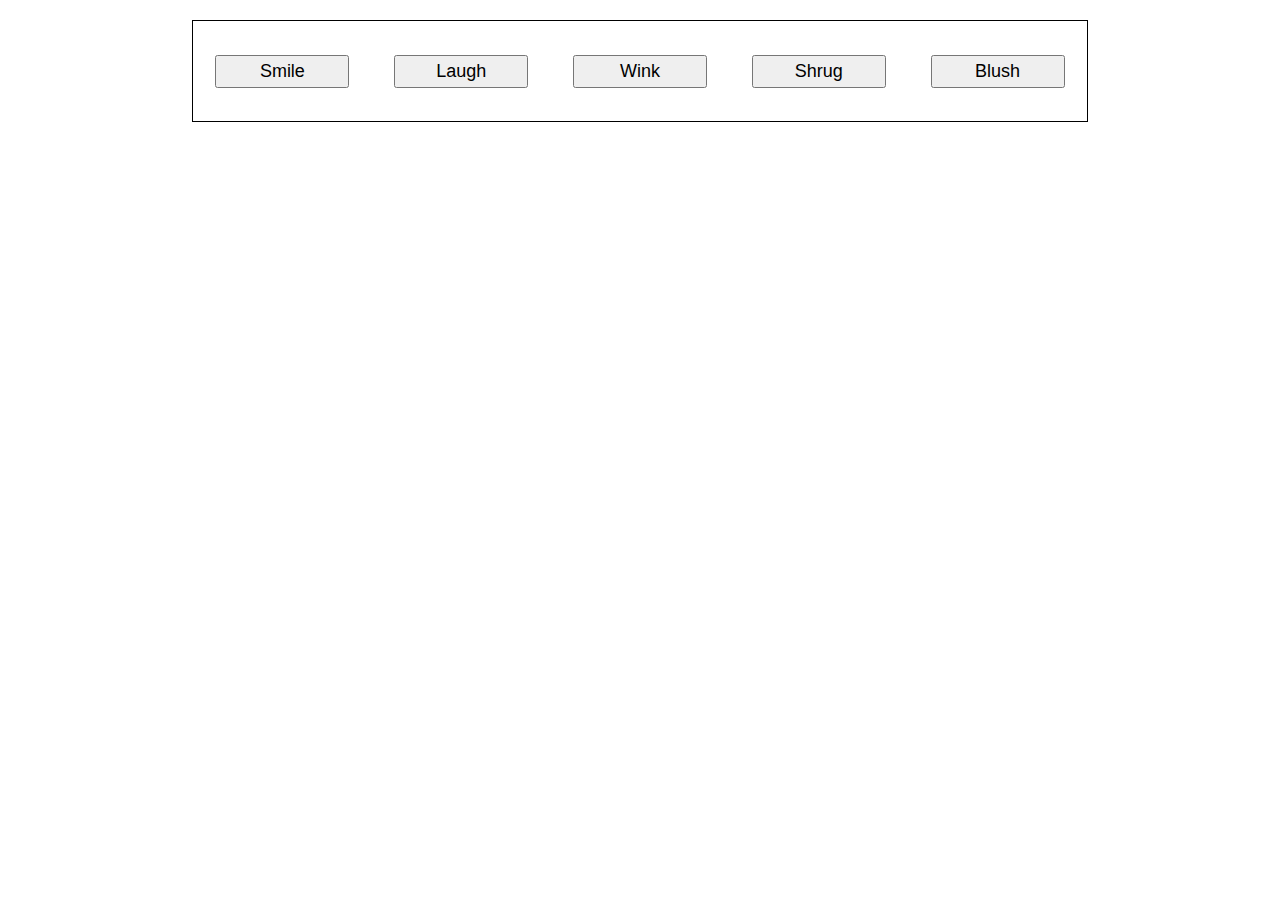
<file: flex/index.html>
<!DOCTYPE html>
<html lang="en-us">
  <head>
    <meta charset="utf-8">
    <meta name="viewport" content="width=device-width">
    <title>Flexbox align 0 — starting code</title>
    <style>
      html 
      {
        font-family: sans-serif;
      }

      body 
    { 
        width: 70%;
        max-width: 960px;
        margin: 20px auto;
    }

      button
    {
        font-size: 18px;
        line-height: 1.5;
        width: 15%;
    }

      div
        {
            height: 100px;
            border: 1px solid black;
        }
      /* Add your flexbox CSS below here */
      div 
      {
        display: flex;
        align-items: center;
        justify-content: space-around;
      }
      

    </style>
  </head>
  <body>
    <div>
      <button>Smile</button>
      <button>Laugh</button>
      <button>Wink</button>
      <button>Shrug</button>
      <button>Blush</button>
    </div>
  </body>
</html>
</file>
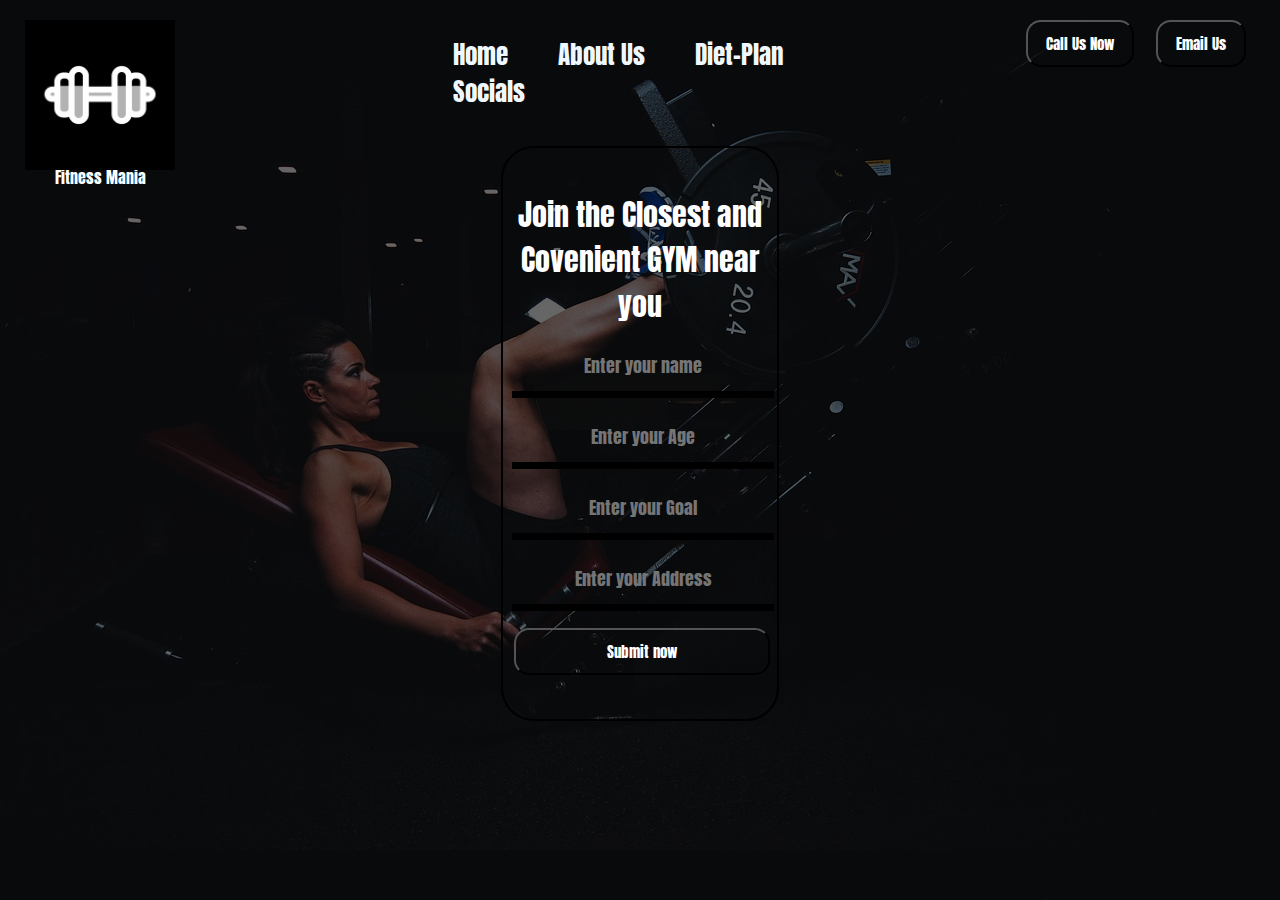
<file: gymwebsite/index.html>
<!DOCTYPE html>
<html lang="en">
<head>
    <meta charset="UTF-8">
    <meta name="viewport" content="width=device-width, initial-scale=1.0">
    <title>My Fitness Club</title>
    <link rel="stylesheet" href="style.css">
</head>
<body>
    <header class="header">
        <!-- logo -->
        <div class="left">
            <img src="img/logo.jpg" alt="logo" class="logo">
        <div>Fitness Mania</div>
        </div>
        <!-- navigation -->
        <div class="mid">
            <ul class="navbar">
                <li><a href="index.html">Home</a></li>
                <li><a href="about.html">About Us</a></li>
                <li><a href="#">Diet-Plan</a></li>
                <li><a href="#">Socials</a></li>
               </ul>
        </div>
        <!-- buttons -->
        <div class="right">
           <button class="btn">
                Call Us  Now
           </button>
           <button class="btn">
                Email Us
           </button>
        </div>
    </header>

    <div class="container">
        <h1>
            Join the Closest and Covenient GYM near you
            <form action="noaction.php">
                <div class="formgroup">
                    <input type="text" name=""  id="" placeholder="Enter your name">
                </div>
                <div class="formgroup">
                    <input type="text" name="" id=""  placeholder="Enter your Age">
                </div>
                <div class="formgroup">
                    <input type="text" name=""  id="" placeholder="Enter your Goal">
                </div>
                <div class="formgroup">
                    <input type="text" name=""  id="" placeholder="Enter your Address">
                </div>
                <button class="btn">Submit now</button>
            </form>
        </h1>
    </div>
</body>
</html>
</file>
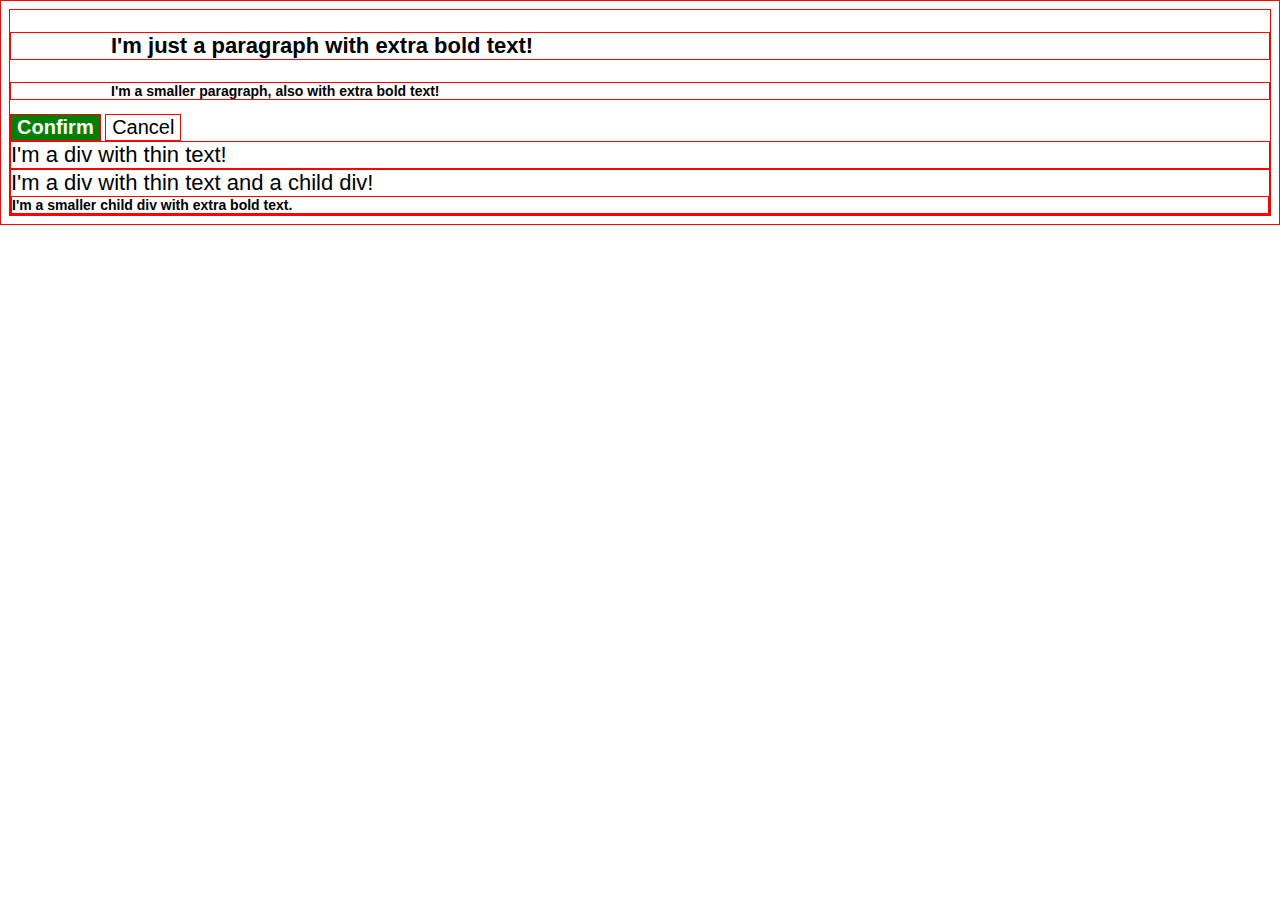
<file: ids&classes/index.html>
<!DOCTYPE html>
<html lang="en">
  <head>
    <meta charset="UTF-8">
    <meta http-equiv="X-UA-Compatible" content="IE=edge">
    <meta name="viewport" content="width=device-width, initial-scale=1.0">
    <title>Fix the Cascade</title>
    <link rel="stylesheet" href="style.css">
  </head>
  <body>
    <p class="para">I'm just a paragraph with extra bold text!</p>
    <p class="para small-para">I'm a smaller paragraph, also with extra bold text!</p>

    <button id="confirm-button" class="button confirm">Confirm</button>
    <button id="cancel-button" class="button cancel">Cancel</button>

    <div class="text">I'm a div with thin text!</div>
    <div class="text">I'm a div with thin text and a child div!
      <div class="text child">I'm a smaller child div with extra bold text.</div>
    </div>
  </body>
</html>
</file>
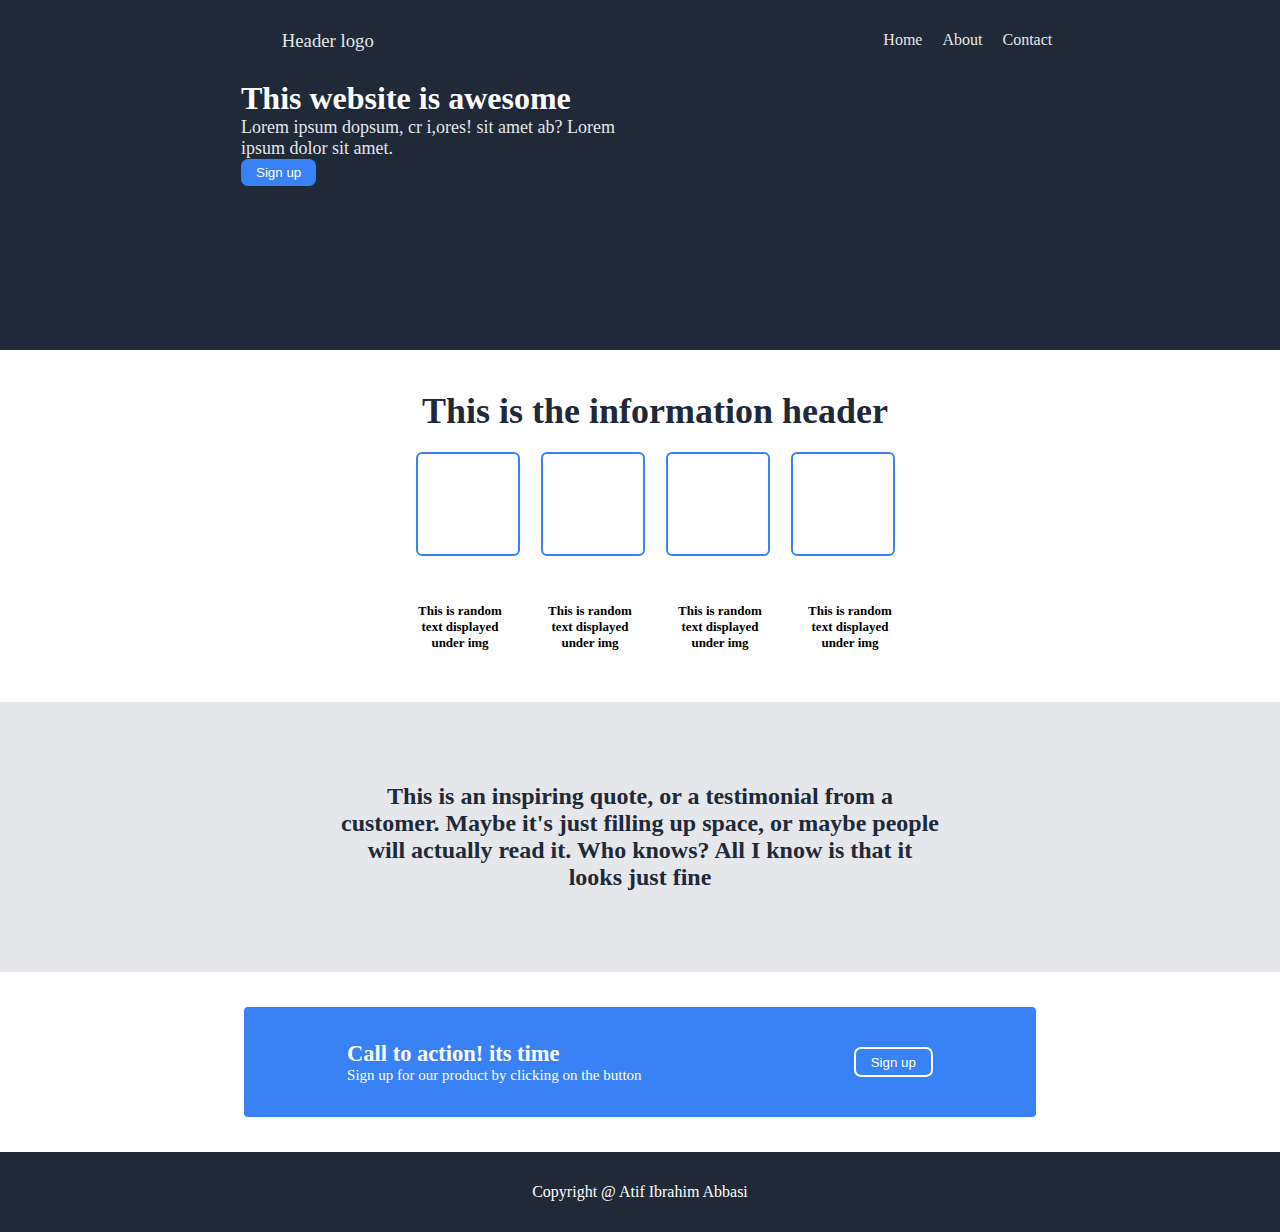
<file: Landing/index.html>
<!DOCTYPE html>
<html lang="en">

<head>
    <meta charset="UTF-8">
    <meta name="viewport" content="width=device-width, initial-scale=1.0">
    <title>Abbasi Landing Page</title>
    <link rel="stylesheet" href="style.css">
</head>

<body>
    <div class="nav">
        <div class="logo">
            <h3>Header logo</h1>
        </div>
        <div class="links">
            <a href="#">Home</a>
            <a href="#">About</a>
            <a href="#">Contact</a>
        </div>
    </div>
    <div class="header">
        <div class="left">
            <h1 class="Hero-main-text">This website is awesome</h1>
            <p>Lorem ipsum dopsum, cr i,ores! sit amet ab? Lorem ipsum dolor sit amet.</p>

            <button>
                Sign up
            </button>

        </div>
        <div class="right">
        </div>
    </div>
    <div class="information-header">
        <h2>
            This is the information header
        </h2>
        <div class="boxes">
            <div class="box1"></div>
            <div class="box2"></div>
            <div class="box3"></div>
            <div class="box4"></div>
        </div>
        <div class="text">
            <div class="text1">This is random text displayed under img</div>
            <div class="text2">This is random text displayed under img</div>
            <div class="text3">This is random text displayed under img</div>
            <div class="text4">This is random text displayed under img</div>
        </div>
    </div>
    <div class="inspiring-quote">
        <div class="wrapper">
            <div class="text">
                This is an inspiring quote, or a testimonial from a customer. Maybe it's just filling up space, or maybe people will actually read it. Who knows? All I know is that it looks just fine
            </div>
        </div>
    </div>
    <div class="call-to-action">
        <div class="text-inside">
            <div>
                <h2>Call to action! its time</h2>
                <p>Sign up for our product by clicking on the button</p>
            </div>
            <button class="btn">Sign up</button>
        </div>
    </div>
    <footer>
        <p>Copyright @ Atif Ibrahim Abbasi</p>
    </footer>
</body>

</html>
</file>
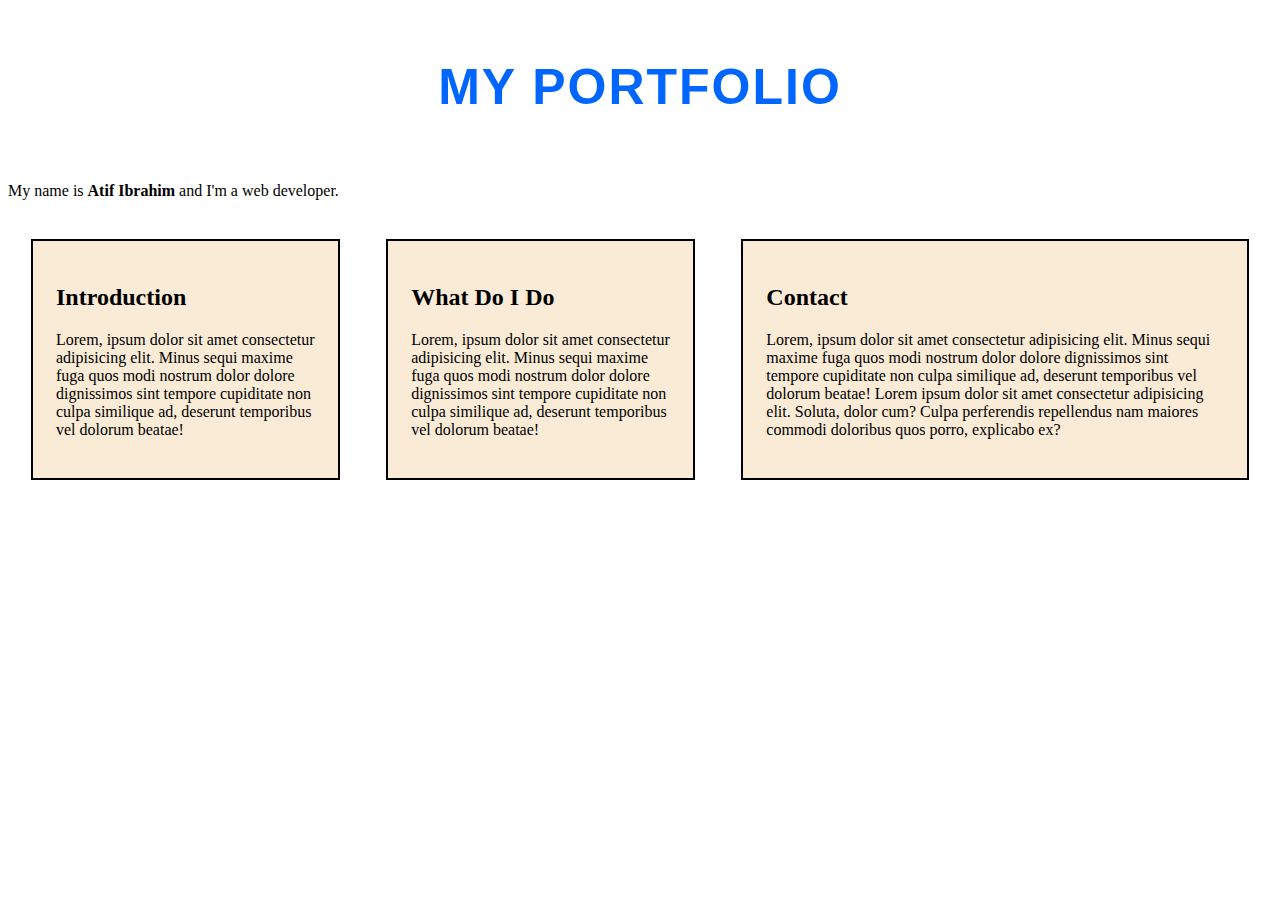
<file: portfolio/index.html>
<!DOCTYPE html>
<html lang="en">
<head>
    <meta charset="UTF-8">
    <meta name="viewport" content="width=device-width, initial-scale=1.0">
    <title>My Portfolio</title>
    <link rel="stylesheet" href="style.css">
</head>
<body>
   <h1 class="toptitle">MY Portfolio</h1>
    <p>My name is <strong>Atif Ibrahim</strong> and I'm a web developer.</p>


    <section>
        <article>
            <h2 class="heading">Introduction</h2>
            <p>Lorem, ipsum dolor sit amet consectetur adipisicing elit. Minus sequi maxime fuga quos modi nostrum dolor dolore dignissimos sint tempore cupiditate non culpa similique ad, deserunt temporibus vel dolorum beatae!</p>
        </article>
        <article>
            <h2 class="heading">What Do I Do</h2>
            <p>Lorem, ipsum dolor sit amet consectetur adipisicing elit. Minus sequi maxime fuga quos modi nostrum dolor dolore dignissimos sint tempore cupiditate non culpa similique ad, deserunt temporibus vel dolorum beatae!</p>
        </article>
        <article>
            <h2 class="heading">Contact</h2>
            <p>Lorem, ipsum dolor sit amet consectetur adipisicing elit. Minus sequi maxime fuga quos modi nostrum dolor dolore dignissimos sint tempore cupiditate non culpa similique ad, deserunt temporibus vel dolorum beatae! Lorem ipsum dolor sit amet consectetur adipisicing elit. Soluta, dolor cum? Culpa perferendis repellendus nam maiores commodi doloribus quos porro, explicabo ex?</p>
        </article>
    </section>
</body>
</html>
</file>
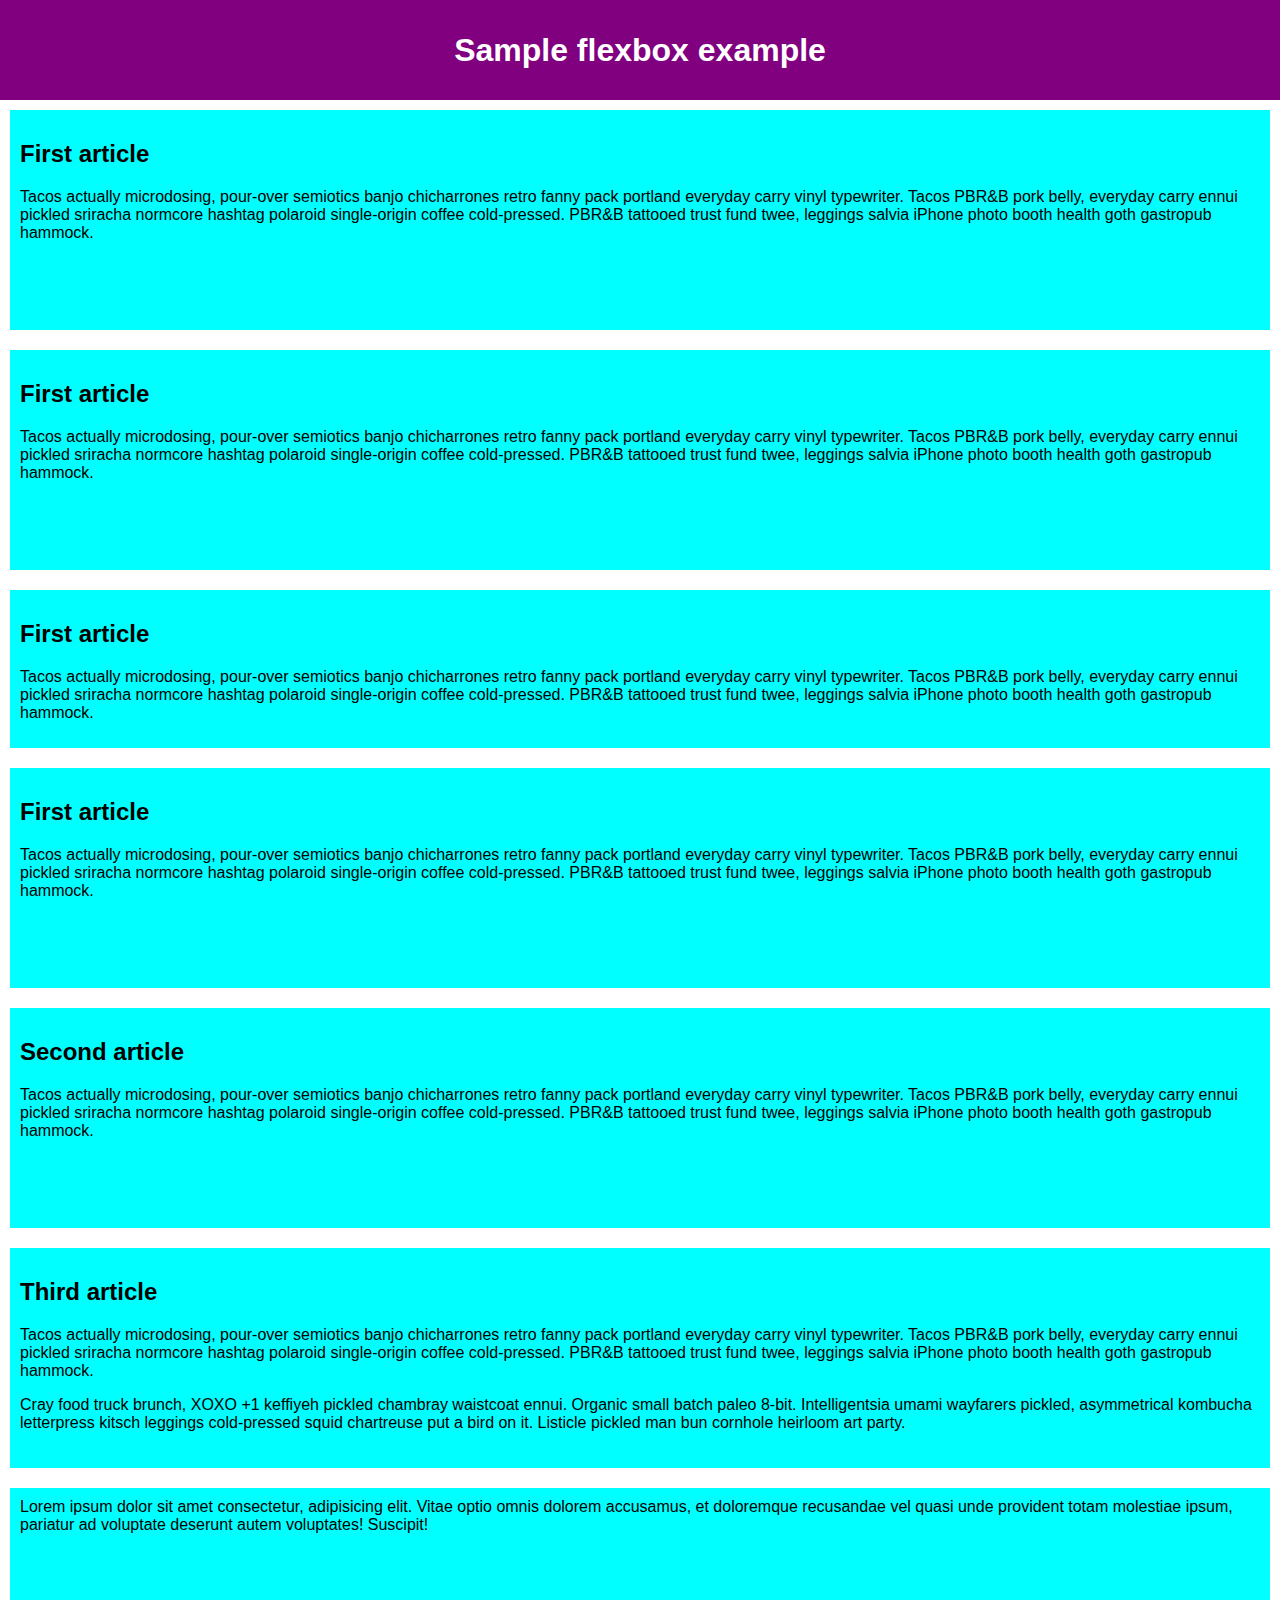
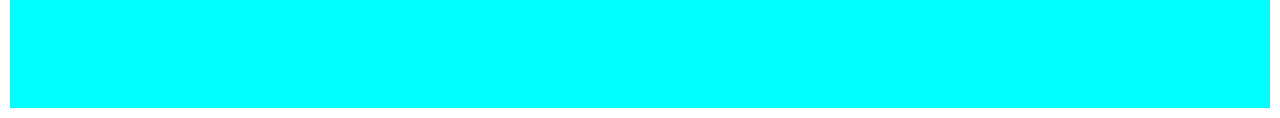
<file: practice2/index.html>
<!DOCTYPE html>
<html lang="en-us">
  <head>
    <meta charset="utf-8">
    <meta name="viewport" content="width=device-width">
    <title>Flexbox 0 — starting code</title>
    <style>
      html {
        font-family: sans-serif;
      }

      body {
        margin: 0;
      }

      header {
        background: purple;
        height: 100px;
      }

      h1 {
        text-align: center;
        color: white;
        line-height: 100px;
        margin: 0;
      }

      article {
        padding: 10px;
        margin: 10px;
        background: aqua;
        flex : 1 ;
        flex: 200px ;
        
      }
      article:nth-of-type(3) {
  flex: 2;
}

      /* Add your flexbox CSS below here */
      section
      {
        display : flex;
        /* flex-direction: column; */
        flex-flow: column wrap;
        
      }

      
    </style>
  </head>
  <body>
    <header>
      <h1>Sample flexbox example</h1>
    </header>

    <section>
      <article>
        <h2>First article</h2>

        <p>Tacos actually microdosing, pour-over semiotics banjo chicharrones retro fanny pack portland everyday carry vinyl typewriter. Tacos PBR&B pork belly, everyday carry ennui pickled sriracha normcore hashtag polaroid single-origin coffee cold-pressed. PBR&B tattooed trust fund twee, leggings salvia iPhone photo booth health goth gastropub hammock.</p>
      </article>
      <article>
        <h2>First article</h2>

        <p>Tacos actually microdosing, pour-over semiotics banjo chicharrones retro fanny pack portland everyday carry vinyl typewriter. Tacos PBR&B pork belly, everyday carry ennui pickled sriracha normcore hashtag polaroid single-origin coffee cold-pressed. PBR&B tattooed trust fund twee, leggings salvia iPhone photo booth health goth gastropub hammock.</p>
      </article> <article>
        <h2>First article</h2>

        <p>Tacos actually microdosing, pour-over semiotics banjo chicharrones retro fanny pack portland everyday carry vinyl typewriter. Tacos PBR&B pork belly, everyday carry ennui pickled sriracha normcore hashtag polaroid single-origin coffee cold-pressed. PBR&B tattooed trust fund twee, leggings salvia iPhone photo booth health goth gastropub hammock.</p>
      </article> <article>
        <h2>First article</h2>

        <p>Tacos actually microdosing, pour-over semiotics banjo chicharrones retro fanny pack portland everyday carry vinyl typewriter. Tacos PBR&B pork belly, everyday carry ennui pickled sriracha normcore hashtag polaroid single-origin coffee cold-pressed. PBR&B tattooed trust fund twee, leggings salvia iPhone photo booth health goth gastropub hammock.</p>
      </article>
      <article>
        <h2>Second article</h2>

        <p>Tacos actually microdosing, pour-over semiotics banjo chicharrones retro fanny pack portland everyday carry vinyl typewriter. Tacos PBR&B pork belly, everyday carry ennui pickled sriracha normcore hashtag polaroid single-origin coffee cold-pressed. PBR&B tattooed trust fund twee, leggings salvia iPhone photo booth health goth gastropub hammock.</p>
      </article>

      <article>
        <h2>Third article</h2>

        <p>Tacos actually microdosing, pour-over semiotics banjo chicharrones retro fanny pack portland everyday carry vinyl typewriter. Tacos PBR&B pork belly, everyday carry ennui pickled sriracha normcore hashtag polaroid single-origin coffee cold-pressed. PBR&B tattooed trust fund twee, leggings salvia iPhone photo booth health goth gastropub hammock.</p>

        <p>Cray food truck brunch, XOXO +1 keffiyeh pickled chambray waistcoat ennui. Organic small batch paleo 8-bit. Intelligentsia umami wayfarers pickled, asymmetrical kombucha letterpress kitsch leggings cold-pressed squid chartreuse put a bird on it. Listicle pickled man bun cornhole heirloom art party.</p>
      </article>
      <article>
        Lorem ipsum dolor sit amet consectetur, adipisicing elit. Vitae optio omnis dolorem accusamus, et doloremque recusandae vel quasi unde provident totam molestiae ipsum, pariatur ad voluptate deserunt autem voluptates! Suscipit!
      </article>
    </section>
  </body>
</html>
</file>
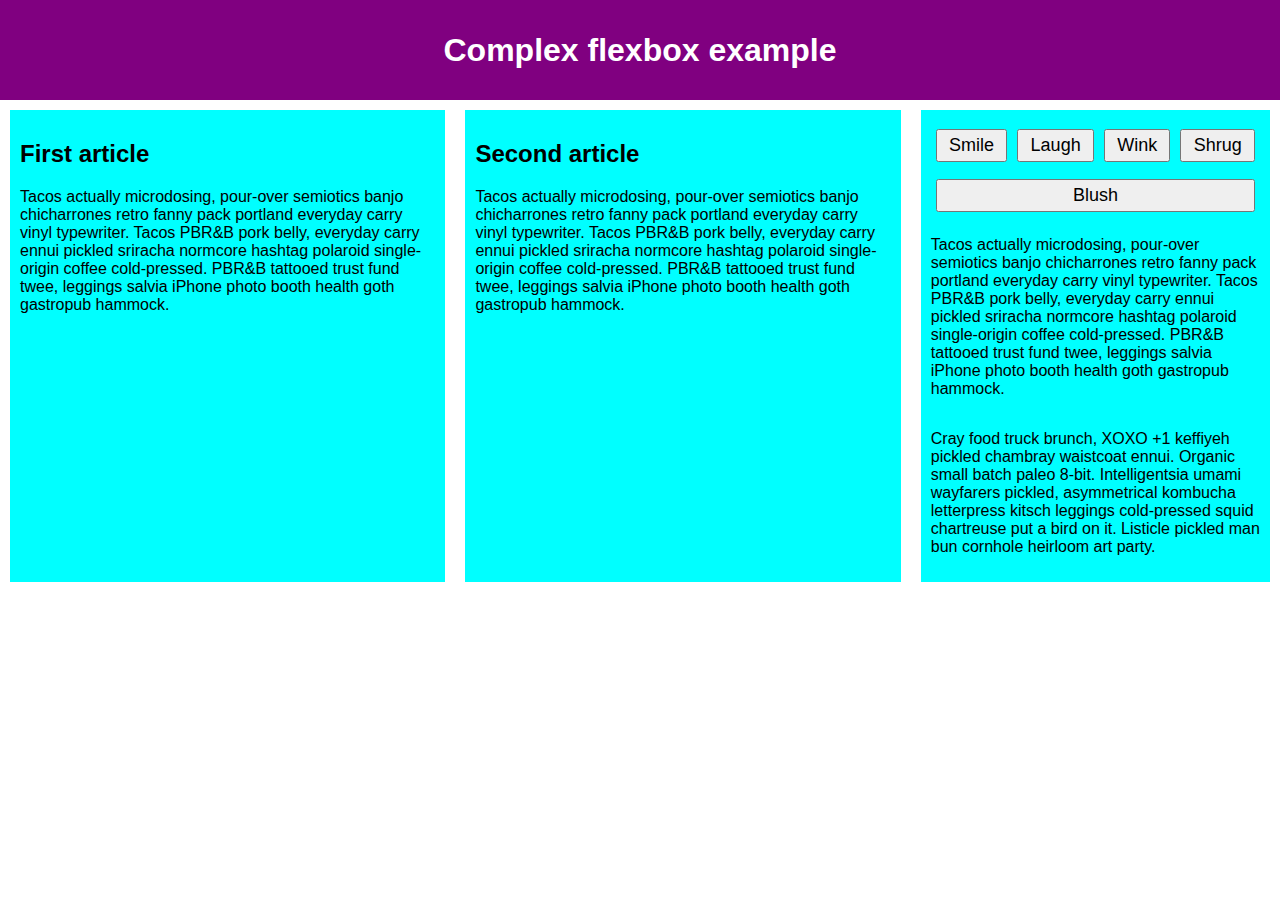
<file: flex/complexflex.html>
<!DOCTYPE html>
<html lang="en-us">
  <head>
    <meta charset="utf-8">
    <meta name="viewport" content="width=device-width">
    <title>Complex flexbox example</title>
    <style>
      html {
        font-family: sans-serif;
      }

      body {
        margin: 0;
      }

      header {
        background: purple;
        height: 100px;
      }

      h1 {
        text-align: center;
        color: white;
        line-height: 100px;
        margin: 0;
      }

      article {
        padding: 10px;
        margin: 10px;
        background: aqua;
      }

      /* Add your flexbox CSS below here */

      section {
        display: flex;
        
      }

      article {
        flex: 5 200px;
      }

      article:nth-of-type(3) {
        flex: 3 200px;
        display: flex;
        flex-flow: column;
      }

      article:nth-of-type(3) div:first-child {
        flex: 1 100px;
        display: flex;
        flex-flow: row wrap;
        align-items: center;
        justify-content: space-around;
      }

      button {
        flex: 1 auto;
        margin: 5px;
        font-size: 18px;
        line-height: 1.5;
      }
      
    </style>
  </head>
  <body>
    <header>
      <h1>Complex flexbox example</h1>
    </header>

    <section>
      <article>
        <h2>First article</h2>

        <p>Tacos actually microdosing, pour-over semiotics banjo chicharrones retro fanny pack portland everyday carry vinyl typewriter. Tacos PBR&B pork belly, everyday carry ennui pickled sriracha normcore hashtag polaroid single-origin coffee cold-pressed. PBR&B tattooed trust fund twee, leggings salvia iPhone photo booth health goth gastropub hammock.</p>
      </article>

      <article>
        <h2>Second article</h2>

        <p>Tacos actually microdosing, pour-over semiotics banjo chicharrones retro fanny pack portland everyday carry vinyl typewriter. Tacos PBR&B pork belly, everyday carry ennui pickled sriracha normcore hashtag polaroid single-origin coffee cold-pressed. PBR&B tattooed trust fund twee, leggings salvia iPhone photo booth health goth gastropub hammock.</p>
      </article>

      <article>
        <div>
          <button>Smile</button>
          <button>Laugh</button>
          <button>Wink</button>
          <button>Shrug</button>
          <button>Blush</button>
        </div>
        <div>
          <p>Tacos actually microdosing, pour-over semiotics banjo chicharrones retro fanny pack portland everyday carry vinyl typewriter. Tacos PBR&B pork belly, everyday carry ennui pickled sriracha normcore hashtag polaroid single-origin coffee cold-pressed. PBR&B tattooed trust fund twee, leggings salvia iPhone photo booth health goth gastropub hammock.</p>
        </div>
        <div>
          <p>Cray food truck brunch, XOXO +1 keffiyeh pickled chambray waistcoat ennui. Organic small batch paleo 8-bit. Intelligentsia umami wayfarers pickled, asymmetrical kombucha letterpress kitsch leggings cold-pressed squid chartreuse put a bird on it. Listicle pickled man bun cornhole heirloom art party.</p>
        </div>
      </article>
    </section>
  </body>
</html>
</file>
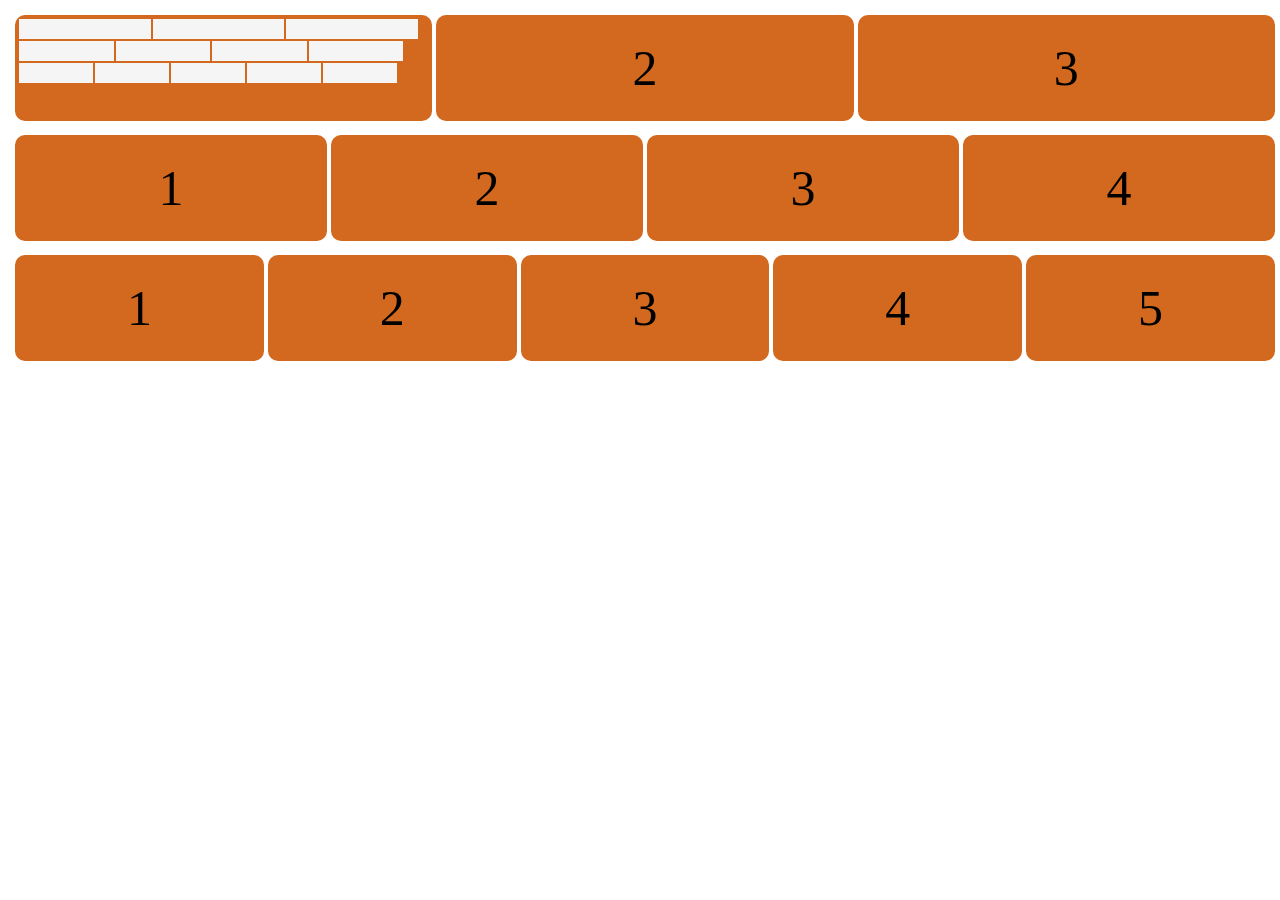
<file: flex/tutflex.html>
<!DOCTYPE html>
<html lang="en">

<head>
    <meta charset="UTF-8">
    <meta name="viewport" content="width=device-width, initial-scale=1.0">
    <title>Flex Challange</title>
</head>
<style>
    .container {
        display: flex;
        flex-direction: row;
        border: 5px solid rgba(0, 115, 255, 0);
        width: 100%;
    }

    .item {
        margin: 2px;
        border: 3px solid rgba(255, 0, 0, 0);
        width: 33%;
        height: 100px;
        border-radius: 10px;
        text-align: center;
        line-height: 100px;
        font-size: 50px;
        background-color: chocolate;
    }

    #item1 {
        display: flex;
        flex-wrap: wrap;
        align-content: flex-start;
    }

    .miniitem {
        border: 3px solid rgba(255, 0, 0, 0);
        background-color: whitesmoke;
        margin: 1px;
        width: 32%;
        height: 20px;
        font-size: 50px;
        box-sizing: border-box;
    
    }
    .miniitem1 {
        background-color: whitesmoke;
        margin: 1px;
        
        border: 3px solid rgba(255, 0, 0, 0);
        width: 23%;
        height: 20px;
        font-size: 50px;
        box-sizing: border-box;
        /* // shift them close to above items */
            
}
.miniitem2 {
        border: 3px solid rgba(255, 0, 0, 0);
        width: 18%;
        background-color: whitesmoke;
        margin: 1px;
        height: 20px;
        font-size: 50px;
        box-sizing: border-box;
        /* // shift them close to above items */
            
}
#si
{
   height:  ;
}
</style>

<body>

    <div class="container">

        <div class="item" id="item1">
            
            
            <div class="miniitem" id="smallitem1"></div>
            <div class="miniitem" id="smallitem2"></div>
            <div class="miniitem" id="smallitem3"></div>
            <div class="miniitem1" id="smallitem3"></div>
            <div class="miniitem1" id="smallitem3"></div>
            <div class="miniitem1" id="smallitem3"></div>
            <div class="miniitem1" id="smallitem3"></div>
            <div class="miniitem2" id="smalleritem3"></div>
            <div class="miniitem2" id="smalleritem3"></div>
            <div class="miniitem2" id="smalleritem3"></div>
            <div class="miniitem2" id="smalleritem3"></div>
            <div class="miniitem2" id="smalleritem3"></div>
            
        </div>
       

        
        <div class="item" id="item2">2</div>
        <div class="item" id="item3">3</div>
    </div>
    <div class="container" id="si">
        <div class="item" id="item6">1</div>
        <div class="item" id="item6">2</div>
        <div class="item" id="item6">3</div>
        <div class="item" id="item6">4</div>
    </div>
    <div class="container" id="">
        <div class="item" id="item7">1</div>
        <div class="item" id="item8">2</div>
        <div class="item" id="item9">3</div>
        <div class="item" id="item10">4</div>
        <div class="item" id="item11">5</div>
    </div>

</body>

</html>
</file>
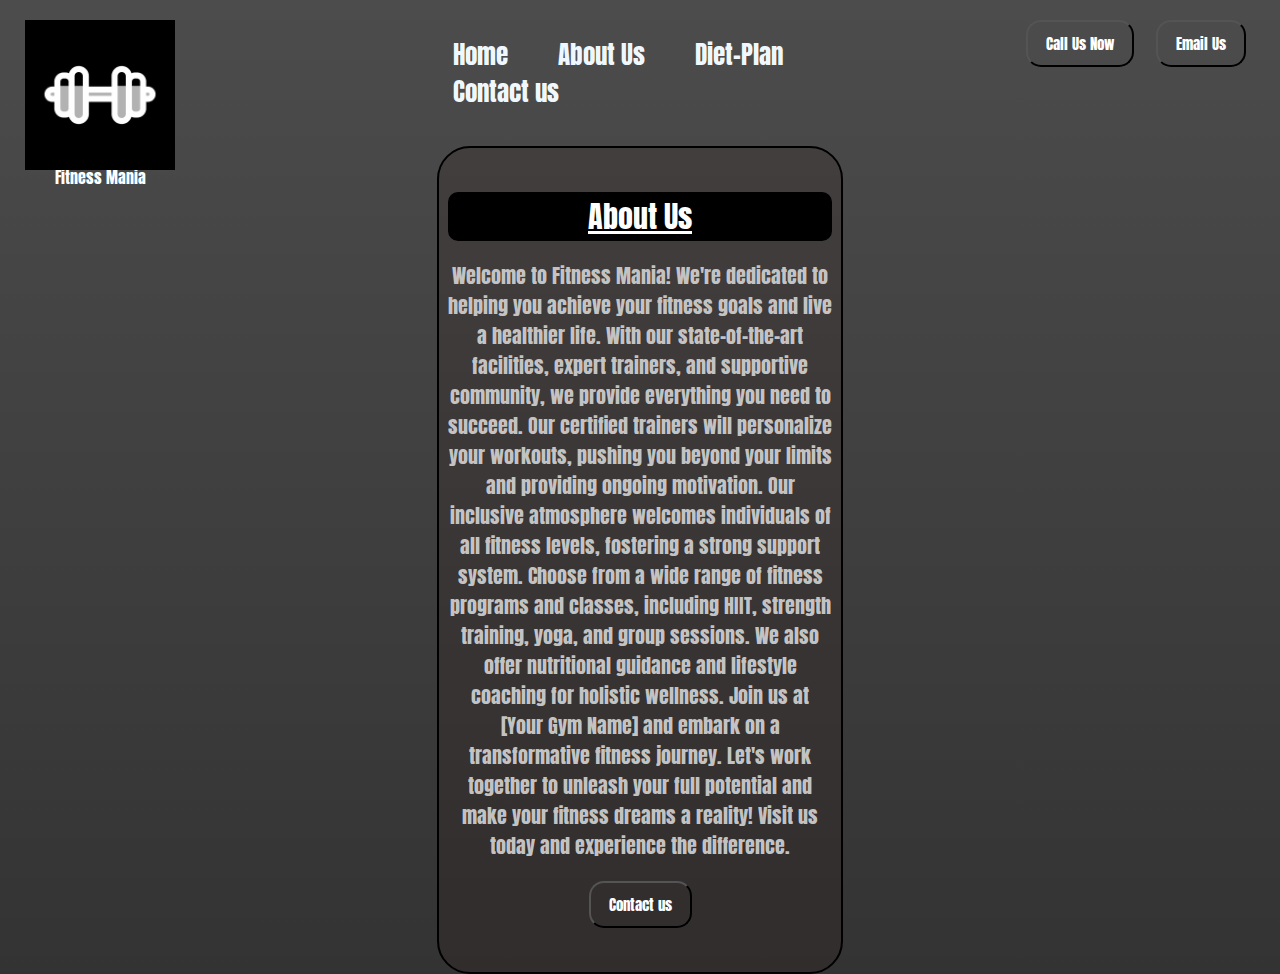
<file: gymwebsite/about.html>
<!DOCTYPE html>
<html lang="en">
<head>
    <meta charset="UTF-8">
    <meta name="viewport" content="width=device-width, initial-scale=1.0">
    <link rel="stylesheet" href="aboutstyle.css">
    <title>About us</title>
</head>
<body>
    

    <header class="header">
        <!-- logo -->
        <div class="left">
            <img src="img/logo.jpg" alt="logo" class="logo">
        <div> Fitness Mania</div>
        </div>
        <!-- navigation -->
        <div class="mid">
            <ul class="navbar">
                <li><a href="index.html">Home</a></li>
                <li><a href="about.html">About Us</a></li>
                <li><a href="#">Diet-Plan</a></li>
                <li><a href="#">Contact us</a></li>
               </ul>
        </div>
        <!-- buttons -->
        <div class="right">
           <button class="btn">
                Call Us  Now
           </button>
           <button class="btn">
                Email Us
           </button>
        </div>
    </header>
    <div class="container">
      <h1>
          About Us 
      </h1>
      <p>
        Welcome to Fitness Mania! We're dedicated to helping you achieve your fitness goals and live a healthier life. With our state-of-the-art facilities, expert trainers, and supportive community, we provide everything you need to succeed. Our certified trainers will personalize your workouts, pushing you beyond your limits and providing ongoing motivation. Our inclusive atmosphere welcomes individuals of all fitness levels, fostering a strong support system. Choose from a wide range of fitness programs and classes, including HIIT, strength training, yoga, and group sessions. We also offer nutritional guidance and lifestyle coaching for holistic wellness. Join us at [Your Gym Name] and embark on a transformative fitness journey. Let's work together to unleash your full potential and make your fitness dreams a reality! Visit us today and experience the difference.
      </p>
      <div class="lastbtn">
        <button class="btn" id="butt">
            Contact us
        </button>
      </div>
    </div>
</div>

</body>
</html>
</file>
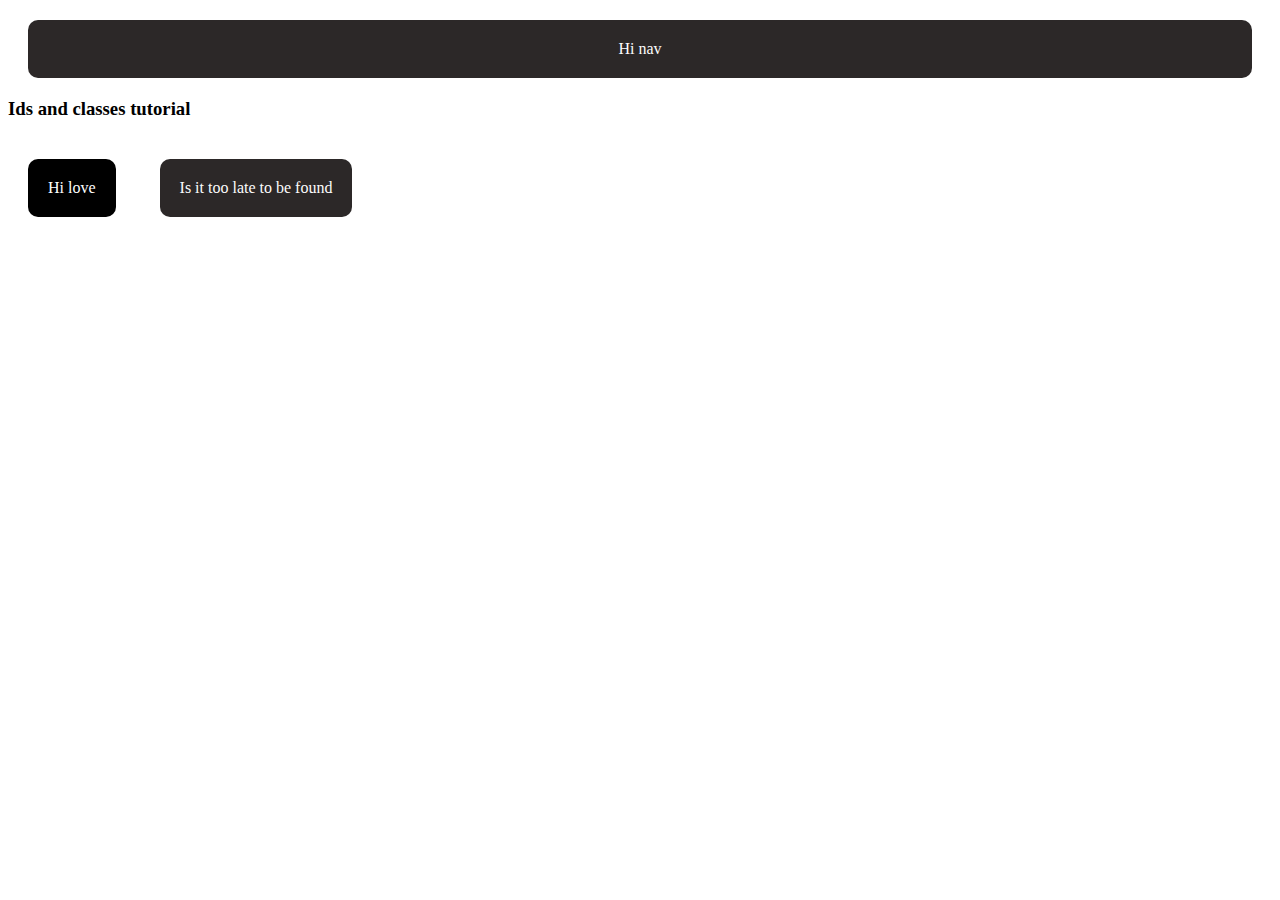
<file: ids&classes/1.html>
<!DOCTYPE html>
<html lang="en">
<head>
    <meta charset="UTF-8">
    <meta http-equiv="X-UA-Compatible" content="IE=edge">
    <meta name="viewport" content="width=device-width, initial-scale=1.0">
    <title>IDs and Classes tutorial</title>
    <link rel="stylesheet" href="1.css">
</head>
<nav>
    Hi nav
</nav>
<body>
    <h3> Ids and classes tutorial</h3>
    <div  id="mainBox" class="redBg">
           Hi love  
    </div>
    <div class="whiteBg"> Is it too late to be found</div>


</body>
</html>
</file>
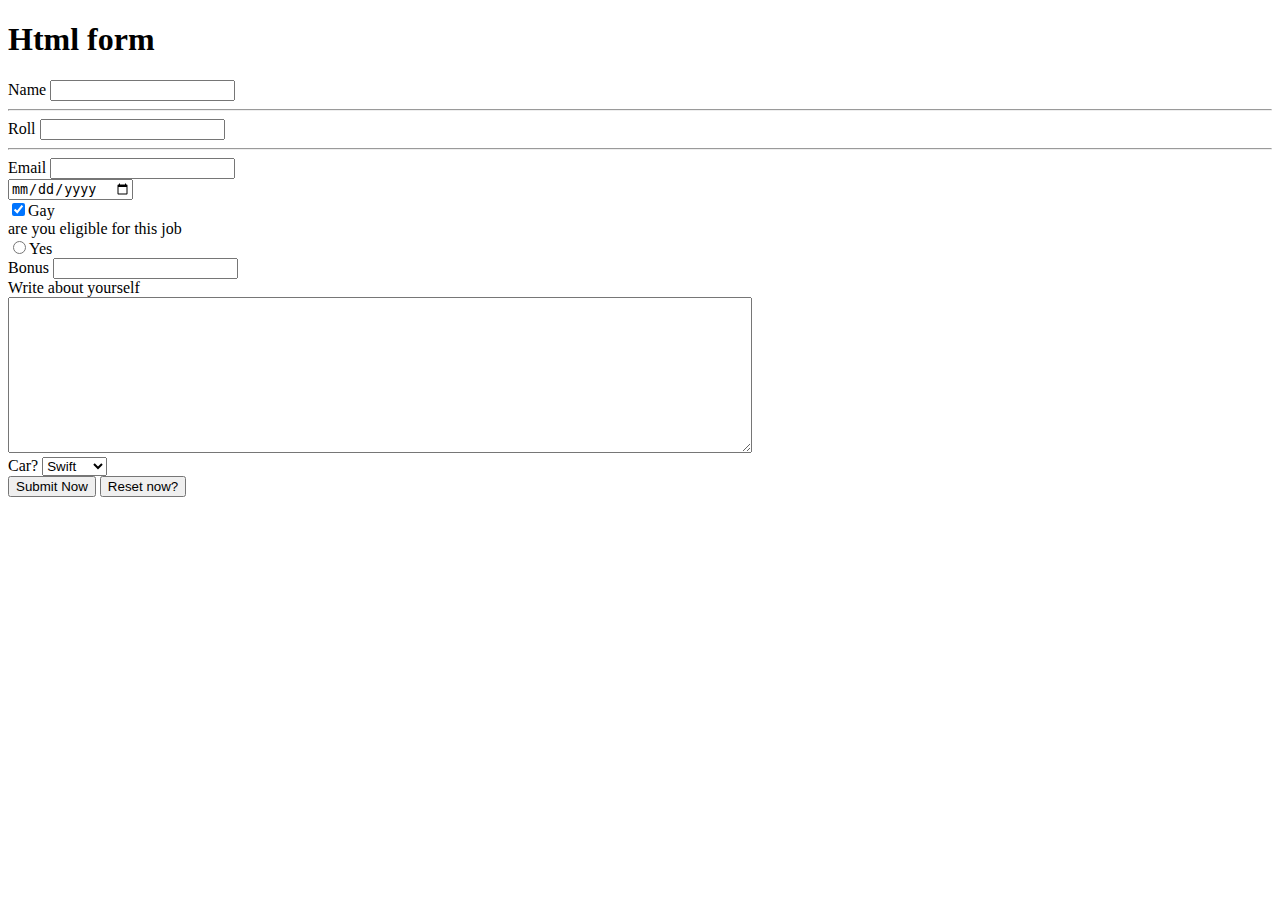
<file: practice2/form.html>
<!DOCTYPE html>
<html lang="en">

<head>
    <meta charset="UTF-8">
    <meta http-equiv="X-UA-Compatible" content="IE=edge">
    <meta name="viewport" content="width=device-width, initial-scale=1.0">
    <title>Document</title>
</head>

<body>
    <h1>
        Html form
    </h1>
    <form action="backend.php"></form>
    Name <input type="text">
    <hr>
    <div>
        Roll <input type="text">
    </div>
    <hr>
    <div>
        Email <input type="email" name="" id="">
    </div>
    <div>
        <input type="date" name="Calander" >
    </div>
    <div>
        <input type="checkbox" name="GEY" checked>Gay
    </div>
    <label for="hehe">are you eligible for this job</label>
    <div>
         <input type="radio" name="option" id="hehe">Yes
        <!-- <input type="radio" name="option" id="hehe">No -->
    </div>
    <div>
        Bonus <input type="number" name="Bonus" id="">
    </div>
    <div>
        Write about yourself <br><textarea name="Area " cols="90" rows="10"></textarea>
    </div>

    <div>
       <label for="car"> Car?</label>
        <select name="cars" id="car" > 
            <option value="Swift"> Swift</option> 
            <option value="Civic"> Civic</option>
            <option value="Corolla"> Corolla</option>
        </select>
    </div>
    <div>
        <input type="submit" value="Submit Now">
        <input type="reset" value="Reset now?">
    </div>
</body>

</html>
</file>
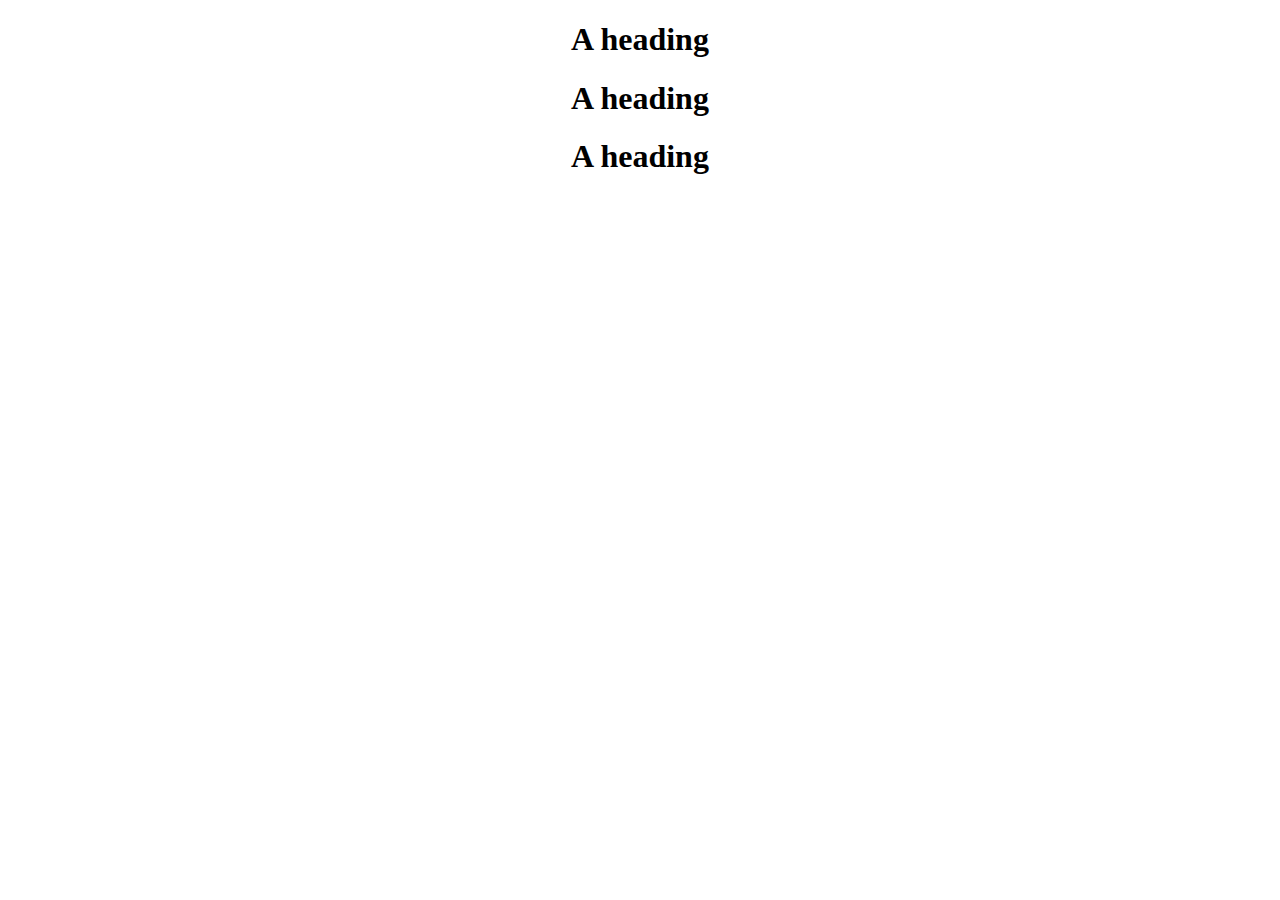
<file: responsive Design/tut01.html>
<!DOCTYPE html>
<html lang="en">
<head>
    <meta charset="UTF-8">
    <meta name="viewport" content="width=device-width, initial-scale=1.0">
    <title>Size units </title>
</head>
<style>
    h1
    {
        text-align: center;
    }
</style>
<body>
    <div class="container">
        <h1 id="first">A heading </h1>
        <h1 id="second">A heading </h1>
        <h1 id="third">A heading </h1>
    </div>

</body>
</html>
</file>
<file: gymwebsite/style.css>
@import url('https://fonts.googleapis.com/css2?family=Anton&family=Geologica:wght@500;700&display=swap');


body{
    margin: 0px;
    padding: 0px;
    background:linear-gradient(rgba(0, 0, 0, 0.60), rgba(0, 0, 0, 0.60)), url('img/background.jpg');
    color: white;
    font-family: 'Anton', sans-serif;
    font-weight: 200;


}

.left
{   
    position: absolute;
    left: 25px;
    top: 20px;
    /* border: 2px solid rgb(9, 47, 238); */
    display: inline-block;
}
.left img
{
    width: 150px;
    filter : invert(100%);
}
.left div{
    text-align: center;
    line-height: 4px;
}
.mid
{
    /* border: 2px solid rgb(237, 0, 0); */
    display: block;
    margin: 20px auto;
    width: 39%;
}
.right
{   
    position: absolute;
    right: 25px;
    top: 20px;
    /* border: 2px solid rgb(9, 47, 238); */
    display: inline-block;
    
}

.navbar
{
    display: inline-block;
}
.navbar li 
{
    display: inline-block;
    font-size: 25px;
}
.navbar li a 
{
    color: aliceblue;
    text-decoration: none;
    padding: 33px 23px;
}
.navbar li a:hover, .navbar li a.active
{
    color: gray;
    text-decoration: underline;
}
.btn 
{font-family: 'Anton', sans-serif;
    margin : 0px 9px;
    color: white;
    background-color: transparent;
    padding: 10px 18px;
    
    border-radius: 15px;
    font-size: 15px;
    cursor: pointer;
}
.btn:hover
{
    background-color: rgb(71, 68, 68);

}
.container
{
   
    border: 2px solid black;
    margin: 79px 22px;
    padding: 24px 9px;
    border-radius: 33px;
    width: 20%;
    margin: auto auto;
}
.container h1{
    text-align: center;
    font-size: 30px;
    font-family: 'Anton', sans-serif;
    font-weight: 200;
}
form input
{   
    text-align: center;
    display: block;
    font-family: 'Anton', sans-serif;
    width: 100%;
    padding: 12px 3px;
    margin: 13px 0px;
    border: none;
    border-bottom: 7px solid black;
    outline: none;
    background-color: transparent;
    color: white;
    font-size: 18px;
}

.container .btn
{
    display: block;
    width: 100%;
    margin: 17px 2px;
}
</file>
<file: ids&classes/style.css>
*
{
  border: 1px solid red;
}
body {
    font-family: Arial, Helvetica, sans-serif;
  }
  
  .para,
  .small-para {
    color: hsl(0, 0%, 0%);
    padding-left: 100px;
    font-weight: 800;
  }
  
  .small-para {
    font-size: 7px;
    font-weight: 800;
  }
  
  .para {
    font-size: 22px;
  }
  .para.small-para
  {
    font-size: 14px;
  }
  div
  {
    display: inline block;
  }
  .confirm {
    background: green;
    color: white;
    font-weight: bold;
  } 
  .button.confirm{
    background: green;
    color: white;
    font-weight: bold;
  }
  .button {
    background-color: rgb(255, 255, 255);
    color: rgb(0, 0, 0);
    font-size: 20px;
    
  }
  
  .child {
    color: rgb(0, 0, 0);
    font-weight: 800;
    font-size: 14px;
  }
  
  div.text {
    color: rgb(0, 0, 0);
    font-size: 22px;
    font-weight: 100;
  }
  .text.child 
  {
    font-size: 14px;
    
    font-weight: 800;
  }
</file>
<file: Landing/style.css>
:root
{
  --call-button: #3882F6;
}
*
{
    margin: 0;
    padding: 0;
}
body
{
   display: flex;
   flex-direction: column;
    padding: 0;
}
.nav
{
    height: 80px;
    width: 100vw;
    margin: auto;
    /* border: 2px solid #000000; */
    background-color:#1F2937 ;
    display: flex;
    justify-content:space-around;
    align-items: center;
    
}
.nav .logo
{
    height: 60px;
    width: 160px;
    /* border: 2px solid #000000; */
    margin-left: 20px;
    margin: 10px 20px;
    padding: 10px 10px;
    
    color : #E5E7EB;
    text-align: center;
    
    
    
}
.nav h3
{
    font-weight: 100;
    text-align: center;
    margin: 10px 20px;
    padding: 10px 10px;
}
.links
{
    /* border: 2px solid #000000; */
    padding: 10px 10px;
    display: flex;
    gap:20px;
    color : #E5E7EB;
}

a
{
    /* remove everything */
    text-decoration: none;
    color : #E5E7EB;


}
a:hover
{
    color: #3882F6;
}
.header
{
    background-color:#1F2937 ;
display: flex;
gap: 30px;
justify-content: center;
}
.header .left
{   
    /* border: 2px solid #000000; */
    height: 30vh ;
    width: 30vw;
    color: white;
    
}
.header .right
{
    /* border: 2px solid #000000; */
    height: 30vh ;
    width: 30vw;
    background: url('https://images.unsplash.com/photo-1558637845-c8b7ead71a3e?ixlib=rb-4.0.3&ixid=M3wxMjA3fDB8MHxwaG90by1wYWdlfHx8fGVufDB8fHx8fA%3D%3D&auto=format&fit=crop&w=1032&q=80');
    background-size: cover;

}
.right img
{
    margin: 12px 32px;
    height: 80%;
    width: 100%;
}
.hero-main-text {
    font-size: 48px;
    font-weight: 800;
    color: #F9FAF8;
  }
  .header  p 
  {
    font-size: 18px;
    color : #E5E7EB;
  }

  button{
    color:white;
    background-color:#3882F6; 
    text-align: center;
    padding: 6px 15px;
    border-radius: 7px;
    border-style: none;
  }
  .information-header
  {
    display: flex;
    justify-content: center;
    flex-wrap: wrap;
    align-items: center;
    flex-direction: column;
    gap: 20px;
    margin: 40px 0px;
  
  }
  .information-header h2
  {
    font-size: 36px;
    font-weight:1000px;
    color: #1F2937;
  }
  .boxes
  {
    height: 120px ;
    width: 500px;
    display: flex;
    justify-content: space-around;
  }
  .boxes> div
  {
    height: 100px ;
    width: 100px;
    border: 2px solid #3882F6; 
    border-radius: 6px;
  }
  .text
  {
    display: flex;
    width: 100vw;
    height: 50px;
    padding: 10px 15px;
    justify-content: center;
    align-items: center;
    gap: 30px;
    
  }
  .text > div
  {
    font-size: small;
    font-weight: 600;
    width: 100px;
    text-align: center;

  }

  .inspiring-quote
{
  height: 30vh;
  width: 100vw;
  background-color: #E5E7EB;

}
.inspiring-quote .wrapper
{
  height: 100%;
  width: 100%;
  display: flex;
  justify-content: center;
  align-items: center;
  flex-direction: column;
  gap: 20px;
}
.inspiring-quote .wrapper .text
{ 
  height: 70px;
  width: 600px;
  font-size: 24px;
  font-weight: 600;
  color: #1F2937;
  text-align: center;
  margin: 47px 10px;
  padding: 29px 1px;

}

.call-to-action
{
  height: 20vh;
  width: 100vw;
  display: flex;
  flex-direction: row;
  
  justify-content: center;
  align-items: center;
}
.call-to-action > .btn
{
  height: 20px;
}
.call-to-action .text-inside
{
  height: 50%;
  width: 60%;
  padding: 10px 12px; 
  margin: 20px 20px;
  border-radius: 4px;
  background-color: var(--call-button);
  color: white;
  display: flex;
  gap: 30px;
  justify-content: space-around;
  align-items: center;
  
}
.text-inside .btn 
{ 
  height: 30px;
  border: 2px solid rgb(255, 255, 255);
  justify-content: center;
  align-self: center;
  
  
}
.text-inside .btn:hover , button:hover
{
  background-color: rgb(255, 255, 255);
  color: var(--call-button);
  /* animation  */
  animation-name: btn-animation;
  animation-duration: 1s;
  animation-iteration-count: infinite;
  animation-direction: alternate;
  animation-timing-function: ease-in-out;

}


@keyframes btn-animation
{
  0%{
    transform: scale(1);
  }
  100%{
    transform: scale(1.1);
  }
}

.text-inside> div
{
    font-size: 15px;
    
}

footer 
{
  display: flex;
  background-color: #1F2937;
  height: 80px;
  width: 100vw;
  align-items: center;
  justify-content: center;
  color: white;

}
</file>
<file: portfolio/style.css>
.toptitle{
    /* height: 500px; */
    width: auto;
    font-size: 50px;
    font-weight: 700;
    color: #0066ff;
    text-align: center;
    margin-top: 50px;
    margin-bottom: 50px;
    text-transform: uppercase;
    letter-spacing: 2px;
    font-family: 'Montserrat', sans-serif;


  

    
}
body
{
    display: flex;
    flex-direction: column;
    
    /* background-image: url('picture.jpg');
  background-size: cover;
  background-repeat: no-repeat;
  background-position: center; */
}
section
{   display: flex;
    flex-direction: row;
   
}
article
{
   
    background-color: antiquewhite;
    border: 2px solid black;
    padding: 23px 23px 23px 23px;
    margin: 23px;

}
</file>
<file: gymwebsite/aboutstyle.css>
@import url('https://fonts.googleapis.com/css2?family=Anton&family=Geologica:wght@500;700&display=swap');


body{
    margin: 0px;
    padding: 0px;
    background:linear-gradient(rgba(0, 0, 0, 0.7), rgba(0, 0, 0, 0.80)), url('https://images.unsplash.com/photo-1434754205268-ad3b5f549b11?ixlib=rb-4.0.3&ixid=M3wxMjA3fDB8MHxzZWFyY2h8Nnx8Z3ltJTIwMTYlM0E5fGVufDB8fDB8fHww&auto=format&fit=crop&w=500&q=60');
    color: white;
    font-family: 'Anton', sans-serif;
    font-weight: 200;
    background-repeat: no-repeat;
    background-size: cover;

}

.left
{   
    position: absolute;
    left: 25px;
    top: 20px;
    /* border: 2px solid rgb(9, 47, 238); */
    display: inline-block;
}
.left img
{
    width: 150px;
    filter : invert(100%);
}
.left div{
    text-align: center;
    line-height: 4px;
}
.mid
{
    /* border: 2px solid rgb(237, 0, 0); */
    display: block;
    margin: 20px auto;
    width: 39%;
}
.right
{   
    position: absolute;
    right: 25px;
    top: 20px;
    /* border: 2px solid rgb(9, 47, 238); */
    display: inline-block;
    
}

.navbar
{
    display: inline-block;
}
.navbar li 
{
    display: inline-block;
    font-size: 25px;
}
.navbar li a 
{
    color: aliceblue;
    text-decoration: none;
    padding: 33px 23px;
}
.navbar li a:hover, .navbar li a.active
{
    color: gray;
    text-decoration: underline;
}
.btn 
{font-family: 'Anton', sans-serif;
    margin : 0px 9px;
    color: white;
    background-color: transparent;
    padding: 10px 18px;
    
    border-radius: 15px;
    font-size: 15px;
    cursor: pointer;
}
.btn:hover
{
    background-color: rgb(71, 68, 68);

}

.container
{
   
    border: 2px solid black;
    margin: 79px 22px;
    padding: 24px 9px;
    border-radius: 33px;
    width: 30%;
    margin: auto auto;
    background-color:rgba(42, 18, 18, 0.174) ;
}
.container h1
{
    text-align: center;
    font-size: 30px;
    font-weight: 300;
    text-decoration: underline;
    border: 2px solid black;
    border-radius: 10px;
    background-color: black;}
.container p{
    text-align: center;
    font-size: 20px;
    font-weight: 10;
    line-height: 30px;

    color: rgba(210, 210, 210, 0.925);
}
.container >div
{
    display: flex;
    justify-content: space-around;
    margin: 20px 0px;
}
</file>
<file: ids&classes/1.css>
/* access the id to apply css to it */
/* give mainBox black background */
#mainBox {
    /* allign block in centre */
    margin: auto;
    /* make in inline */
    display: inline-block;
    background-color: black;
    /* give the text inside white colour */
    color: white;
    /* allign it in centre */
    text-align: center;
    /* give padding to the text */
    padding: 20px;
    /* give margin to the text */
    margin: 20px;
    /* give border to the text */
    
    /* give border radius to the text */
    border-radius: 10px;
    /* increase the text to 200% of its size if pointer is over the text */
    transition: 1s;
    
}

/* if pointer is over the text then increase the size of the text to 200% */
#mainBox:hover {
    transform: scale(2);
}
.whiteBg 
{
    display: inline-block;
    background-color: rgb(44, 40, 40);
    color: rgb(252, 252, 252);
    text-align: center;
    padding: 20px;
    margin: 20px;
    border-radius: 10px;
   transition: 1s; 
}
.whiteBg:hover {
    transform: scale(1.5);
}
nav
{
    background-color: rgb(44, 40, 40);
    color: rgb(252, 252, 252);
    text-align: center;
    padding: 20px;
    margin: 20px;
    border-radius: 10px;
    transition: 1s;
}
</file>
